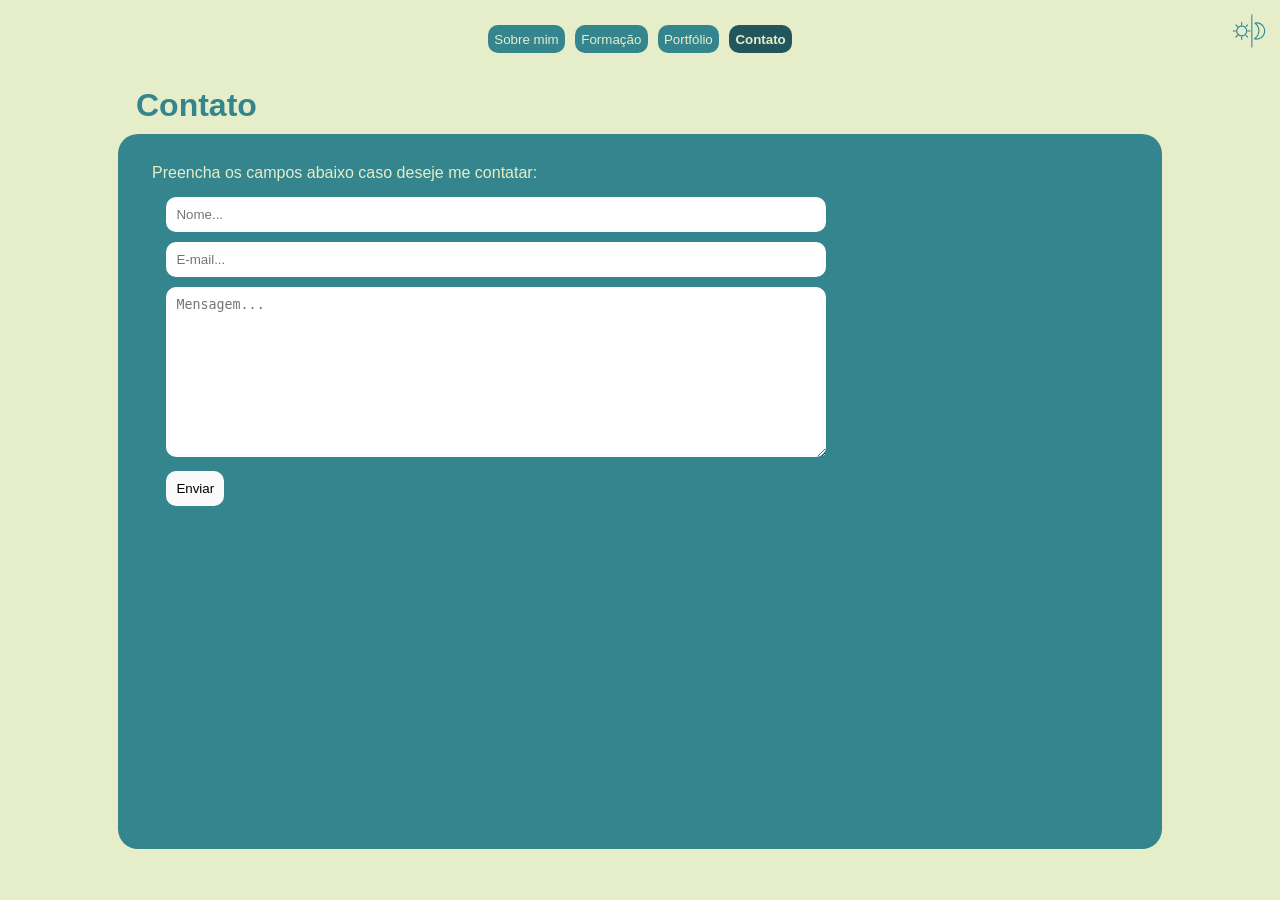
<file: pages/contato.html>
<!DOCTYPE html>
<html lang="pt-br">

<head>
    <meta charset="UTF-8">
    <meta name="viewport" content="width=device-width, initial-scale=1.0">
    <title>Portfólio - Contato</title>
    <link rel="stylesheet" href="../styles/style.css">
    <script src="../scripts/script.js" defer></script>
</head>

<body onload="ajustaBody()">
    <di id="toastMessage">Mensagem enviada com sucesso!</di>
    <img src="../styles/img/modoEscuro.svg" alt="Símbolo do botão do modo escuro" class="modoEscuroToggle" onclick="toggleDarkMode()">
    <div class="menu">
        <button class="menu" onclick="window.location.href='sobre.html'">Sobre mim</button>
        <button class="menu" onclick="window.location.href='formacao.html'">Formação</button>
        <button class="menu" onclick="window.location.href='portfolio.html'">Portfólio</button>
        <button class="menu ativo" onclick="window.location.href='contato.html'">Contato</button>
    </div>
    <h1>Contato</h1>
    <div class="corpo">
        <p>Preencha os campos abaixo caso deseje me contatar:</p>
        <input oninput="limpaMsgErro(this)" type="text" name="Nome" id="nome" placeholder="Nome..."><br>
        <span id="errorMessageNome" class="errorMessage">Preencha o campo nome corretamente.<br></span>
        <input oninput="limpaMsgErro(this)" type="email" name="E-mail" id="email" placeholder="E-mail..."><br>
        <span id="errorMessageEmail" class="errorMessage">Preencha o campo e-mail corretamente.<br></span>
        <textarea oninput="limpaMsgErro(this)" rows="10" name="Mensagem" id="mensagem" placeholder="Mensagem..."></textarea><br>
        <span id="errorMessageMensagem" class="errorMessage">Preencha o campo mensagem corretamente.<br></span>
        <input type="button" value="Enviar" onclick="enviarFormulario()">
    </div>
</body>

</html>
</file>
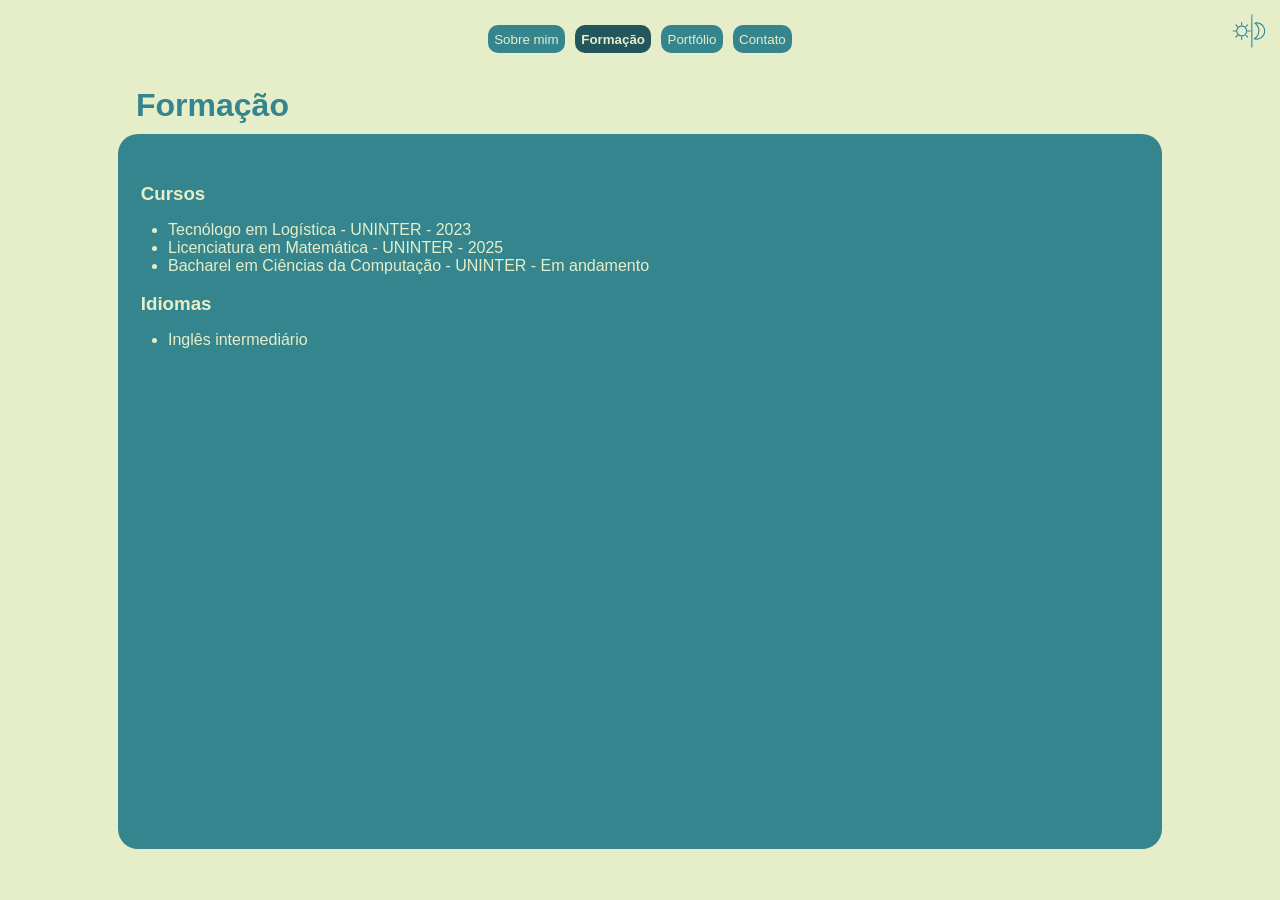
<file: pages/formacao.html>
<!DOCTYPE html>
<html lang="pt-br">

<head>
    <meta charset="UTF-8">
    <meta name="viewport" content="width=device-width, initial-scale=1.0">
    <title>Portfólio - Formação</title>
    <link rel="stylesheet" href="../styles/style.css">
    <script src="../scripts/script.js" defer></script>
</head>

<body onload="ajustaBody()">
    <img src="../styles/img/modoEscuro.svg" alt="Símbolo do botão do modo escuro" class="modoEscuroToggle" onclick="toggleDarkMode()">
    <div class="menu">
        <button class="menu" onclick="window.location.href='sobre.html'">Sobre mim</button>
        <button class="menu ativo" onclick="window.location.href='formacao.html'">Formação</button>
        <button class="menu" onclick="window.location.href='portfolio.html'">Portfólio</button>
        <button class="menu" onclick="window.location.href='contato.html'">Contato</button>
    </div>
    <h1>Formação</h1>
    <div class="corpo">
        <h3>Cursos</h3>
        <ul>
            <li>Tecnólogo em Logística - UNINTER - 2023</li>
            <li>Licenciatura em Matemática - UNINTER - 2025</li>
            <li>Bacharel em Ciências da Computação - UNINTER - Em andamento</li>
        </ul>
        <h3>Idiomas</h3>
        <ul>
            <li>Inglês intermediário</li>
        </ul>
    </div>
</body>

</html>
</file>
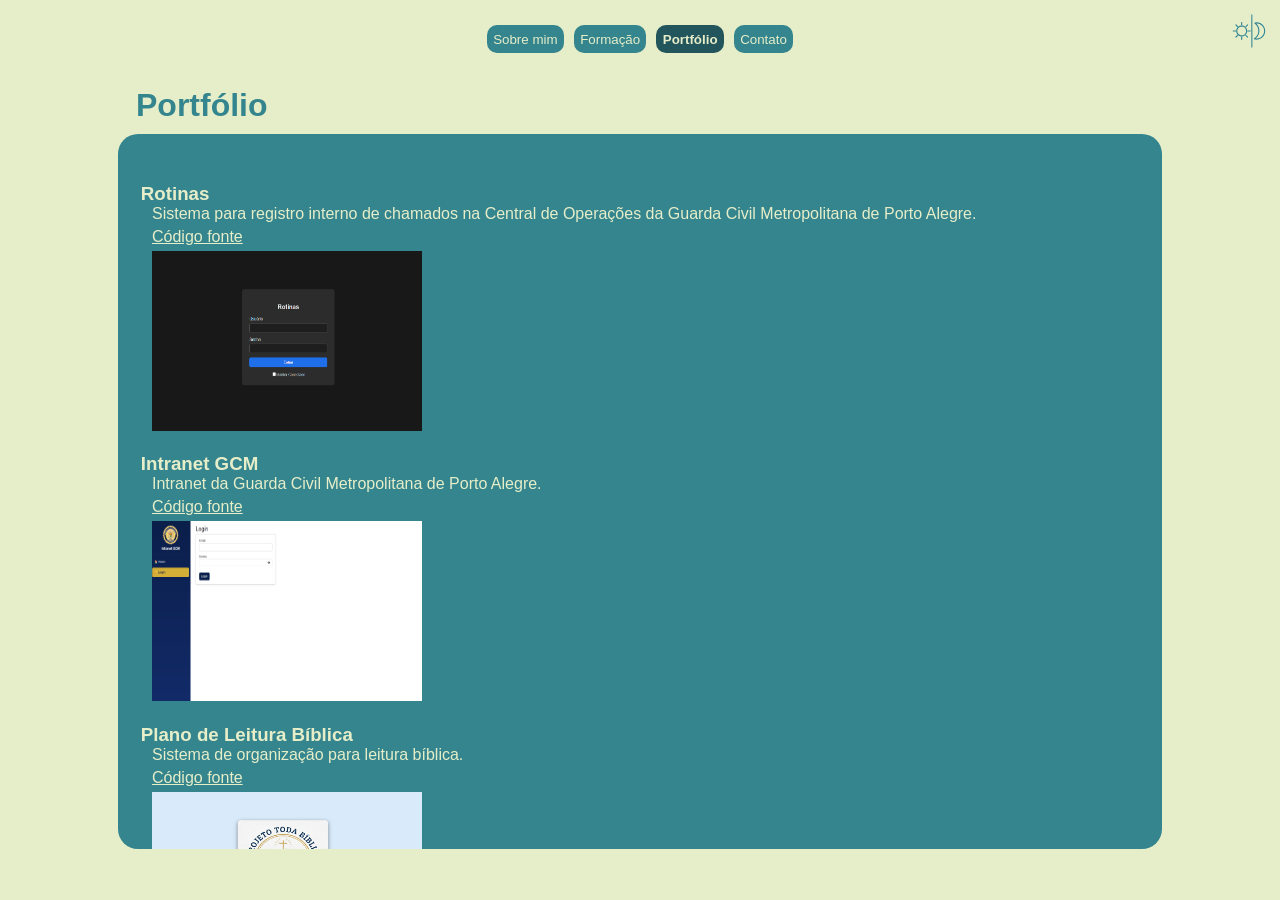
<file: pages/portfolio.html>
<!DOCTYPE html>
<html lang="pt-br">

<head>
    <meta charset="UTF-8">
    <meta name="viewport" content="width=device-width, initial-scale=1.0">
    <title>Portfólio</title>
    <link rel="stylesheet" href="../styles/style.css">
    <script src="../scripts/script.js" defer></script>
</head>

<body onload="ajustaBody()">
    <img src="../styles/img/modoEscuro.svg" alt="Símbolo do botão do modo escuro" class="modoEscuroToggle" onclick="toggleDarkMode()">
    <div class="menu">
        <button class="menu" onclick="window.location.href='sobre.html'">Sobre mim</button>
        <button class="menu" onclick="window.location.href='formacao.html'">Formação</button>
        <button class="menu ativo" onclick="window.location.href='portfolio.html'">Portfólio</button>
        <button class="menu" onclick="window.location.href='contato.html'">Contato</button>
    </div>
    <h1>Portfólio</h1>
    <div class="corpo">
        <h3>Rotinas</h3>
        <p>Sistema para registro interno de chamados na Central de Operações da Guarda Civil Metropolitana de Porto Alegre.</p>
        <p><a href="https://github.com/DP3D3733/rotinas" target="_blank" rel="noopener noreferrer">Código fonte</a></p>
        <p><a target="_blank" href="../styles/img/trabalhoRealizadoRotinas.png"><img src="../styles/img/trabalhoRealizadoRotinas.png" alt="Foto ilustrativa do Sistema Rotinas" class="imgTrabalhosRealizados"></a></p>
        
        
        <h3>Intranet GCM</h3>
        <p>Intranet da Guarda Civil Metropolitana de Porto Alegre.</p>
        <p><a href="https://github.com/DP3D3733/IntranetGCM" target="_blank" rel="noopener noreferrer">Código fonte</a></p>
        <p><a target="_blank" href="../styles/img/trabalhoRealizadoIntranetGCM.png"><img src="../styles/img/trabalhoRealizadoIntranetGCM.png" alt="Foto ilustrativa da Intranet da GCM" class="imgTrabalhosRealizados"></a></p>
        
        <h3>Plano de Leitura Bíblica</h3>
        <p>Sistema de organização para leitura bíblica.</p>
        <p><a href="https://github.com/DP3D3733/plb" target="_blank" rel="noopener noreferrer">Código fonte</a></p>
        <p><a target="_blank" href="../styles/img/trabalhoRealizadoPLB.png"><img src="../styles/img/trabalhoRealizadoPLB.png" alt="Foto ilustrativa do Plano de Leitura Bíblica" class="imgTrabalhosRealizados"></a></p>
        
    </div>
</body>

</html>
</file>
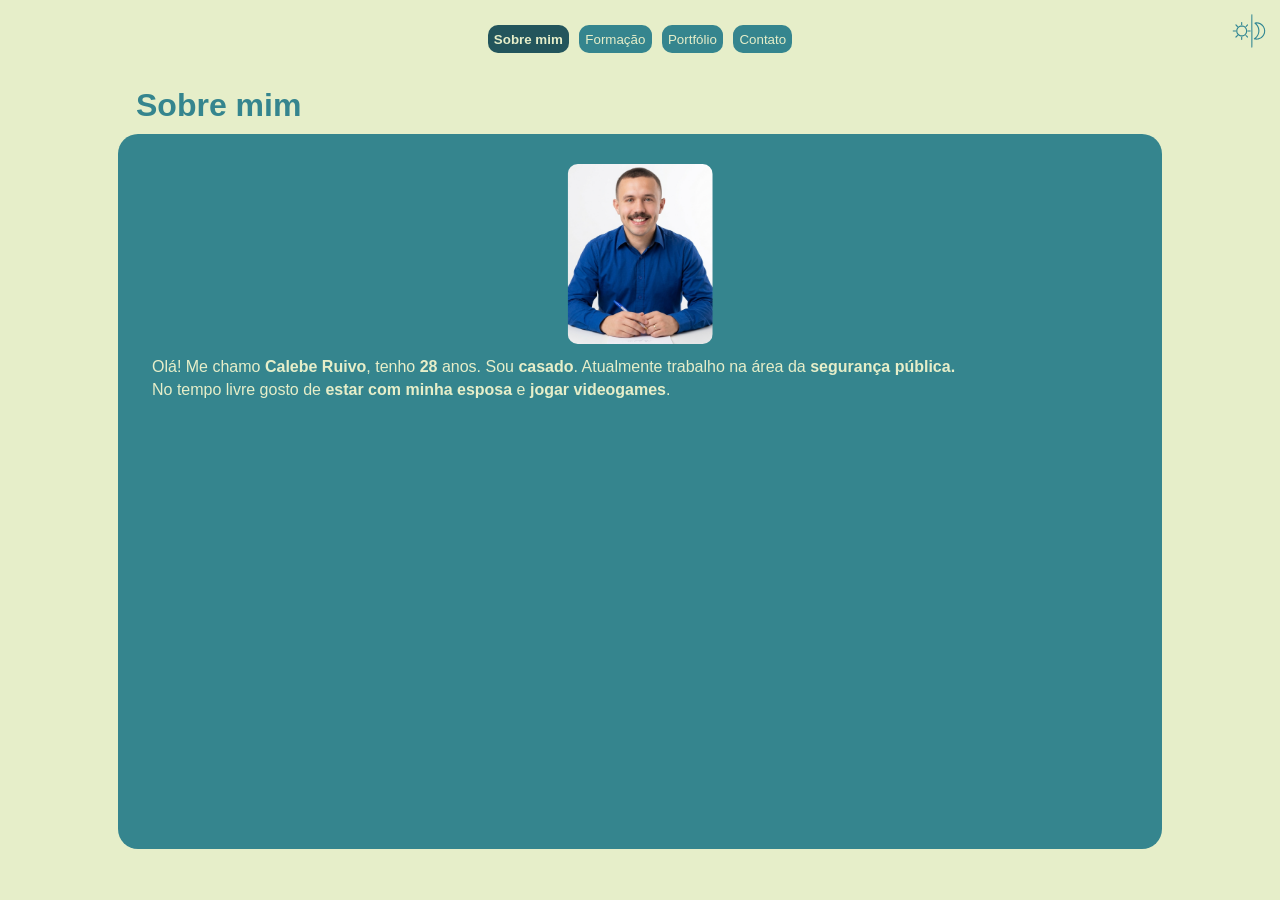
<file: pages/sobre.html>
<!DOCTYPE html>
<html lang="pt-br">

<head>
    <meta charset="UTF-8">
    <meta name="viewport" content="width=device-width, initial-scale=1.0">
    <title>Portfólio - Sobre</title>
    <link rel="stylesheet" href="../styles/style.css">
    <script src="../scripts/script.js" defer></script>
</head>

<body onload="ajustaBody()">
    <img src="../styles/img/modoEscuro.svg" alt="Símbolo do botão do modo escuro" class="modoEscuroToggle" onclick="toggleDarkMode()">
    <div class="menu">
        <button class="menu ativo" onclick="window.location.href='sobre.html'">Sobre mim</button>
        <button class="menu" onclick="window.location.href='formacao.html'">Formação</button>
        <button class="menu" onclick="window.location.href='portfolio.html'">Portfólio</button>
        <button class="menu" onclick="window.location.href='contato.html'">Contato</button>
    </div>
    <h1>Sobre mim</h1>
    <div class="corpo">
        <img src="../styles/img/perfil.png" alt="Foto de Perfil" id="perfilImg">
        <p>Olá! Me chamo <b>Calebe Ruivo</b>, tenho <b id="idade">#idade#</b> anos. Sou <b>casado</b>. Atualmente trabalho na área
            da <b>segurança pública.</b></p>
        <p>No tempo livre gosto de <b>estar com minha esposa</b> e <b>jogar videogames</b>.</p>
    </div>
</body>

</html>
</file>
<file: styles/style.css>
body {
    background-color: #E6EEC9;
    font-family: 'Lucida Sans', 'Lucida Sans Regular', 'Lucida Grande', 'Lucida Sans Unicode', Geneva, Verdana, sans-serif;
}

body.modoEscuro {
    background-color: #091413;
}

.modoEscuroToggle {
    position: absolute;
    height: 4vh;
    right: 1vw;
    filter: brightness(0) saturate(100%) invert(48%) sepia(3%) saturate(7238%) hue-rotate(140deg) brightness(94%) contrast(96%);
    cursor: pointer;
}

body.modoEscuro .modoEscuroToggle {
    filter: brightness(0) saturate(100%) invert(45%) sepia(51%) saturate(372%) hue-rotate(108deg) brightness(93%) contrast(90%);
}

.modoEscuroToggle:hover {
    transform: scale(110%);
    filter: brightness(0) saturate(100%) invert(64%) sepia(24%) saturate(342%) hue-rotate(89deg) brightness(93%) contrast(89%);
}

body.modoEscuro .modoEscuroToggle:hover {
    filter: brightness(0) saturate(100%) invert(94%) sepia(6%) saturate(1257%) hue-rotate(92deg) brightness(94%) contrast(90%);
}

.menu {
    display: flex;
    justify-content: center;
    margin-top: 1%;
    margin-bottom: 1%;
    gap: 10px;
}

.menu button {
    background-color: #35858E;
    color: #E6EEC9;
    padding: 0.7vh;
    border-radius: 10px;
    cursor: pointer;
    border: 0px;
}

body.modoEscuro .menu button {
    background-color: #285A48;
    color: #B0E4CC;
}

.menu button.ativo {
    background-color: #23555c;
    font-weight: bold;
}

body.modoEscuro .menu button.ativo {
    background-color: #53a1ac;
    color: #141b18;
}

.menu button:hover {
    background-color: #7DA78C;
    transform: scale(110%);
}

.corpo {
    background-color: #35858E;
    height: 75vh;
    width: 80vw;
    overflow-y: auto;
    margin-left: 50%;
    transform: translate(-50%);
    padding: 10px;
    padding-top: 30px;
    color: #E6EEC9;
    border-radius: 20px;
}

body.modoEscuro .corpo {
    background-color: #285A48;
    color: #B0E4CC;
}

#perfilImg {
    height: 20vh;
    border-radius: 10px;
    margin-left: 50%;
    transform: translate(-50%);
    margin-bottom: 10px;
}

p {
    text-align: justify;
    margin: 0;
    margin-bottom: 5px;
    text-indent: 1.5em;
}

h1 {
    margin-left: 10vw;
    margin-bottom: 10px;
    color: #35858E;
}

h3 {
    margin-left: 1vw;
    margin-bottom: 0;
}

body.modoEscuro h1 {
    color: #B0E4CC;
}

.imgTrabalhosRealizados{
    height: 20vh;
    width: 30vh;
}

a:link {
    color: #E6EEC9; /* normal */
}

a:visited {
    color: #E6EEC9; /* já visitado */
}

a:hover {
    font-weight: bold;
}

::-webkit-scrollbar {
    width: 8px;
}

::-webkit-scrollbar-track {
    background: transparent;
    margin: 15px 0;
}

::-webkit-scrollbar-thumb {
    border-radius: 999px;
    background: linear-gradient(180deg, #35858E, #8bdce6, #35858E);
}

body.modoEscuro ::-webkit-scrollbar-thumb {
    background: linear-gradient(180deg, #285A48, #8bdce6, #285A48);
}

input, textarea{
    padding: 10px;
    margin-top: 10px;
    margin-left: 3vw;
    width: 50vw;
    border-radius: 10px;
    border: 0;
}

input[type='button'] {
    width: fit-content;
    background-color: #fafafa;
}

input[type='button']:hover {
    cursor: pointer;
    transform: scale(110%);
    background-color: #23555c;
    font-weight: bold;
    color: #B0E4CC;
}

input.erro, textarea.erro{
    border: 2px solid red;
    outline: none;
}

input.erro:focus, textarea.erro:focus{
    box-shadow: 0 0 5px red;
}

.errorMessage{
    color:#ff7a7a;
    font-weight: bold;
    font-size: 10px;
    margin-left: 3vw;
    display: none;
}

.errorMessage.visivel {
    display: block;
}

#toastMessage {
    background-color: #52f7ba;
    padding: 10px;
    border: 4px solid green;
    display: none;
    position: absolute;
}

#toastMessage.visivel{
    display: flex;
}
</file>
